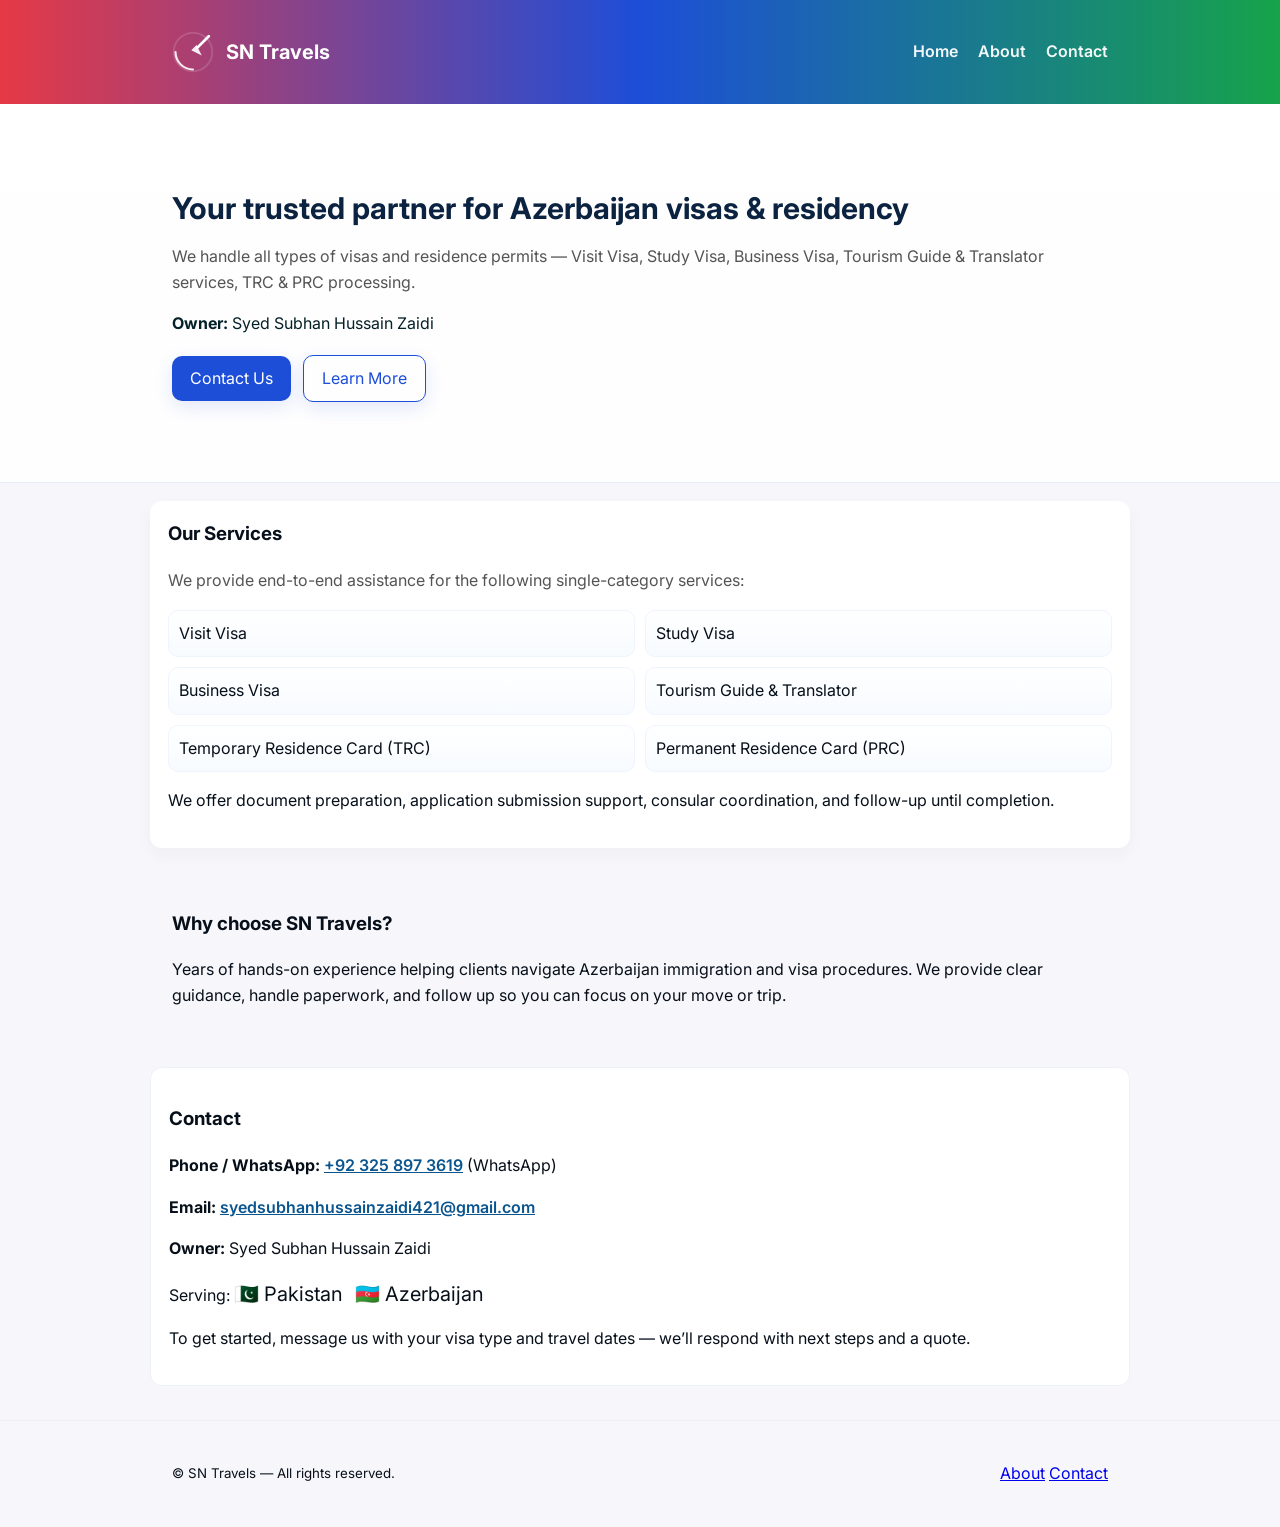
<file: index.html>
<!doctype html>
<html lang="en">
<head>
  <meta charset="utf-8">
  <meta name="viewport" content="width=device-width,initial-scale=1">
  <title>SN Travels — Azerbaijan Visas & Services</title>
  <link rel="stylesheet" href="/styles.css">
  <link rel="preconnect" href="https://fonts.gstatic.com" crossorigin>
  <link href="https://fonts.googleapis.com/css2?family=Inter:wght@300;400;600;700&display=swap" rel="stylesheet">
</head>
<body>
  <header class="site-header">
    <div class="container">
      <div class="brand-row">
        <div class="logo" aria-hidden="true">
          <!-- simple plane + globe logo -->
          <svg width="42" height="42" viewBox="0 0 24 24" fill="none" xmlns="http://www.w3.org/2000/svg" role="img" aria-label="SN Travels logo">
            <circle cx="12" cy="12" r="11" stroke="#fff" stroke-opacity="0.15"/>
            <path d="M2 12c0 5.523 4.477 10 10 10" stroke="#fff" stroke-width="1.2" stroke-linecap="round" stroke-linejoin="round" opacity="0.9"/>
            <path d="M21 3l-6.5 6.5" stroke="#fff" stroke-width="1.6" stroke-linecap="round"/>
            <path d="M14 8l3 6-6-3 3-3z" fill="#fff" opacity="0.9"/>
          </svg>
        </div>
        <h1 class="brand">SN Travels</h1>
        <nav>
          <a href="/">Home</a>
          <a href="/about.html">About</a>
          <a href="#contact">Contact</a>
        </nav>
      </div>
    </div>
  </header>

  <main>
    <section class="hero">
      <div class="container hero-inner">
        <h2>Your trusted partner for Azerbaijan visas & residency</h2>
        <p class="lead">We handle all types of visas and residence permits — Visit Visa, Study Visa, Business Visa, Tourism Guide & Translator services, TRC & PRC processing.</p>
        <p><strong>Owner:</strong> Syed Subhan Hussain Zaidi</p>
        <div class="cta-row">
          <a class="btn" href="#contact">Contact Us</a>
          <a class="btn btn-outline" href="/about.html">Learn More</a>
        </div>
      </div>
    </section>

    <section class="services container">
      <h3>Our Services</h3>
      <p class="services-note">We provide end-to-end assistance for the following single-category services:</p>
      <ul class="services-list">
        <li>Visit Visa</li>
        <li>Study Visa</li>
        <li>Business Visa</li>
        <li>Tourism Guide & Translator</li>
        <li>Temporary Residence Card (TRC)</li>
        <li>Permanent Residence Card (PRC)</li>
      </ul>
      <p>We offer document preparation, application submission support, consular coordination, and follow-up until completion.</p>
    </section>

    <section class="why container">
      <h3>Why choose SN Travels?</h3>
      <p>Years of hands-on experience helping clients navigate Azerbaijan immigration and visa procedures. We provide clear guidance, handle paperwork, and follow up so you can focus on your move or trip.</p>
    </section>

    <section id="contact" class="contact container">
      <h3>Contact</h3>
      <p><strong>Phone / WhatsApp:</strong> <a href="https://wa.me/923258973619">+92 325 897 3619</a> (WhatsApp)</p>
      <p><strong>Email:</strong> <a href="mailto:syedsubhanhussainzaidi421@gmail.com">syedsubhanhussainzaidi421@gmail.com</a></p>
      <p><strong>Owner:</strong> Syed Subhan Hussain Zaidi</p>
      <p class="flags">Serving: <span class="flag">🇵🇰 Pakistan</span> &nbsp; <span class="flag">🇦🇿 Azerbaijan</span></p>
      <p>To get started, message us with your visa type and travel dates — we’ll respond with next steps and a quote.</p>
    </section>
  </main>

  <footer class="site-footer">
    <div class="container">
      <small>&copy; SN Travels — All rights reserved.</small>
      <nav>
        <a href="/about.html">About</a>
        <a href="#contact">Contact</a>
      </nav>
    </div>
  </footer>
</body>
</html>
</file>
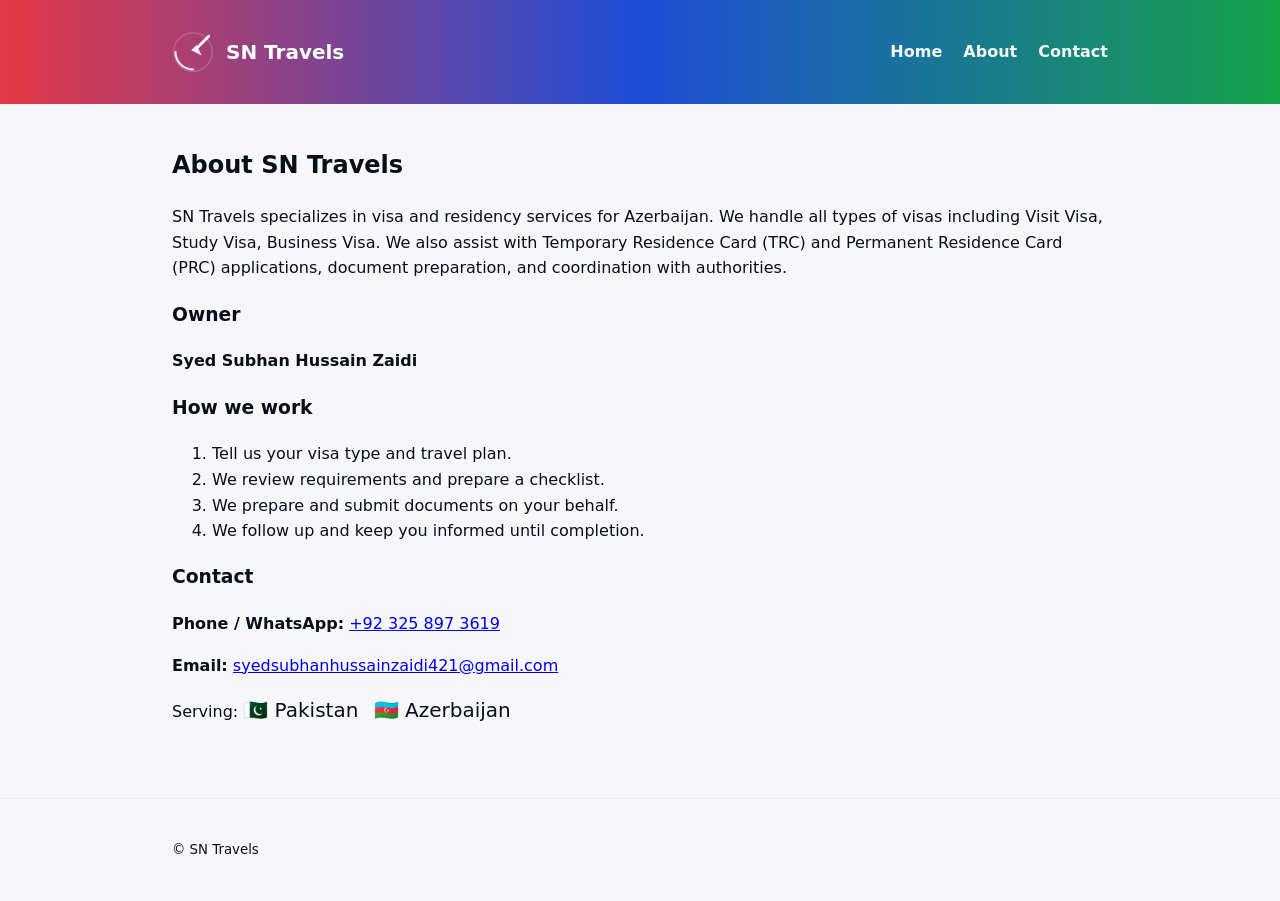
<file: about.html>
<!doctype html>
<html lang="en">
<head>
  <meta charset="utf-8">
  <meta name="viewport" content="width=device-width,initial-scale=1">
  <title>About — SN Travels</title>
  <link rel="stylesheet" href="/styles.css">
</head>
<body>
  <header class="site-header">
    <div class="container">
      <div class="brand-row">
        <div class="logo" aria-hidden="true">
          <svg width="42" height="42" viewBox="0 0 24 24" fill="none" xmlns="http://www.w3.org/2000/svg">
            <circle cx="12" cy="12" r="11" stroke="#fff" stroke-opacity="0.15"/>
            <path d="M2 12c0 5.523 4.477 10 10 10" stroke="#fff" stroke-width="1.2" stroke-linecap="round" stroke-linejoin="round" opacity="0.9"/>
            <path d="M21 3l-6.5 6.5" stroke="#fff" stroke-width="1.6" stroke-linecap="round"/>
            <path d="M14 8l3 6-6-3 3-3z" fill="#fff" opacity="0.9"/>
          </svg>
        </div>
        <h1 class="brand">SN Travels</h1>
        <nav>
          <a href="/">Home</a>
          <a href="/about.html">About</a>
          <a href="#contact">Contact</a>
        </nav>
      </div>
    </div>
  </header>

  <main class="container">
    <h2>About SN Travels</h2>
    <p>SN Travels specializes in visa and residency services for Azerbaijan. We handle all types of visas including Visit Visa, Study Visa, Business Visa. We also assist with Temporary Residence Card (TRC) and Permanent Residence Card (PRC) applications, document preparation, and coordination with authorities.</p>

    <h3>Owner</h3>
    <p><strong>Syed Subhan Hussain Zaidi</strong></p>

    <h3>How we work</h3>
    <ol>
      <li>Tell us your visa type and travel plan.</li>
      <li>We review requirements and prepare a checklist.</li>
      <li>We prepare and submit documents on your behalf.</li>
      <li>We follow up and keep you informed until completion.</li>
    </ol>

    <section id="contact">
      <h3>Contact</h3>
      <p><strong>Phone / WhatsApp:</strong> <a href="https://wa.me/923258973619">+92 325 897 3619</a></p>
      <p><strong>Email:</strong> <a href="mailto:syedsubhanhussainzaidi421@gmail.com">syedsubhanhussainzaidi421@gmail.com</a></p>
      <p class="flags">Serving: <span class="flag">🇵🇰 Pakistan</span> &nbsp; <span class="flag">🇦🇿 Azerbaijan</span></p>
    </section>
  </main>

  <footer class="site-footer">
    <div class="container">
      <small>&copy; SN Travels</small>
    </div>
  </footer>
</body>
</html>
</file>
<file: styles.css>
/* styles.css — updated theme with tri-color accent and flags */
:root{
  --bg:#f7f7fb;
  --card:#ffffff;
  --accent-grad:linear-gradient(90deg,#e63946,#1d4ed8,#16a34a); /* red, blue, green */
  --accent:#1d4ed8;
  --muted:#545454;
  --radius:12px;
  --max-width:980px;
}
*{box-sizing:border-box}
body{font-family:Inter,system-ui,-apple-system,Segoe UI,Roboto,"Helvetica Neue",Arial;line-height:1.6;margin:0;background:var(--bg);color:#07101a}
.container{max-width:var(--max-width);margin:0 auto;padding:22px}
.site-header{background:var(--accent);background-image:var(--accent-grad);color:#fff}
.brand-row{display:flex;align-items:center;gap:12px;justify-content:space-between}
.brand{margin:0;padding:14px 0;font-weight:700;font-size:20px}
.logo{display:flex;align-items:center}
.site-header nav{margin-left:auto}
.site-header nav a{margin-left:16px;color:rgba(255,255,255,0.95);text-decoration:none;font-weight:600}
.hero{padding:58px 0;color:#042028;background:linear-gradient(180deg,rgba(255,255,255,0.95),rgba(255,255,255,0.9));border-bottom:1px solid #e6eef6}
.hero-inner h2{margin:0 0 12px;font-size:30px;color:#0b2340}
.lead{margin:6px 0 12px;color:var(--muted)}
.cta-row{margin-top:18px}
.btn{display:inline-block;padding:10px 18px;border-radius:10px;background:#1d4ed8;color:#fff;text-decoration:none;margin-right:8px;box-shadow:0 6px 18px rgba(29,78,216,0.12)}
.btn-outline{background:transparent;color:#1d4ed8;border:1px solid #1d4ed8}
.services{margin-top:18px;background:var(--card);padding:18px;border-radius:var(--radius);box-shadow:0 6px 18px rgba(16,24,40,0.04)}
.services h3{margin-top:0}
.services-list{list-style:none;padding:0;display:grid;grid-template-columns:repeat(2,1fr);gap:10px}
.services-list li{background:linear-gradient(180deg,#fff,#f7fbff);padding:10px;border-radius:10px;border:1px solid #eef5ff}
.services-note{color:var(--muted)}
.why{margin-top:20px}
.contact{margin-top:20px;background:var(--card);padding:18px;border-radius:var(--radius);border:1px solid #edf2f7}
.contact a{color:#0b558f;font-weight:600}
.flags{margin-top:8px}
.flag{font-size:20px}
.site-footer{margin-top:34px;padding:18px 0;background:transparent;border-top:1px solid #eee}
.site-footer .container{display:flex;align-items:center;justify-content:space-between}
@media(max-width:900px){
  .services-list{grid-template-columns:1fr}
  .brand-row{flex-direction:column;align-items:flex-start}
  .site-header nav{margin-left:0}
}
</file>
